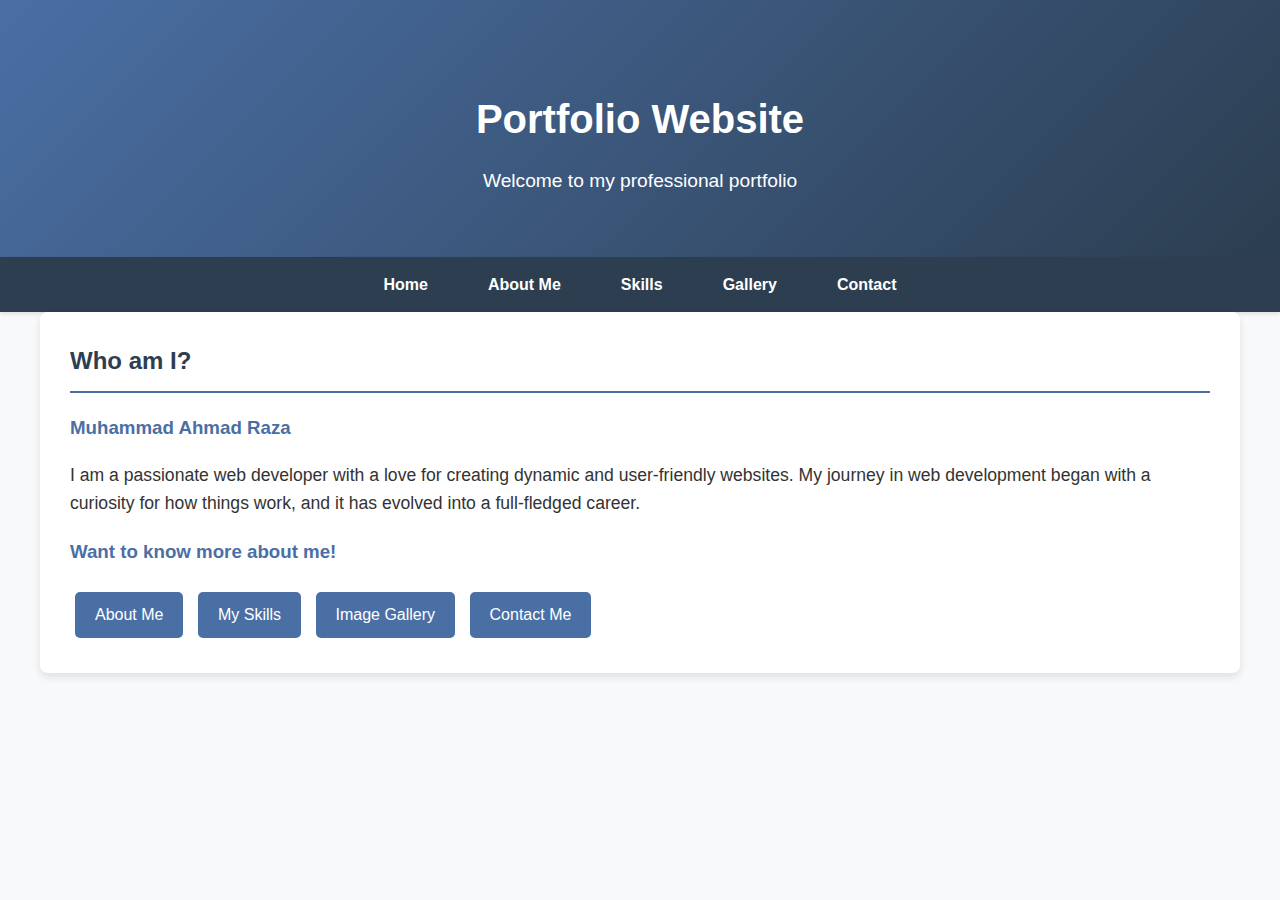
<file: index.html>
<!DOCTYPE html>
<html lang="en">
<head>
    <meta charset="UTF-8">
    <meta name="viewport" content="width=device-width, initial-scale=1.0">
    <title>Home</title>
    <link rel="stylesheet" href="css/style.css">
</head>
<body>
    <header class="home-header">
        <h1>Portfolio Website</h1>
        <p>Welcome to my professional portfolio</p>
    </header>
    
    <nav>
        <ul>
            <li><a href="index.html">Home</a></li>
            <li><a href="hobbies.html">About Me</a></li>
            <li><a href="skills_new.html">Skills</a></li>
            <li><a href="imageGallery_new.html">Gallery</a></li>
            <li><a href="contact.html">Contact</a></li>
        </ul>
    </nav>
    
    <main class="container">
        <div class="intro-section">
            <h2>Who am I?</h2>
            <h3>Muhammad Ahmad Raza</h3>
            <p>I am a passionate web developer with a love for creating dynamic and user-friendly websites. 
                My journey in web development began with a curiosity for how things work, and it has evolved 
                into a full-fledged career.</p>
                
            <h3>Want to know more about me!</h3>
            <div class="button-container">
                <a href="hobbies.html" class="button-link">About Me</a>
                <a href="skills.html" class="button-link">My Skills</a>
                <a href="imageGallery.html" class="button-link">Image Gallery</a>
                <a href="contact.html" class="button-link">Contact Me</a>
            </div>
        </div>
    </main>
</body>
</html>
</file>
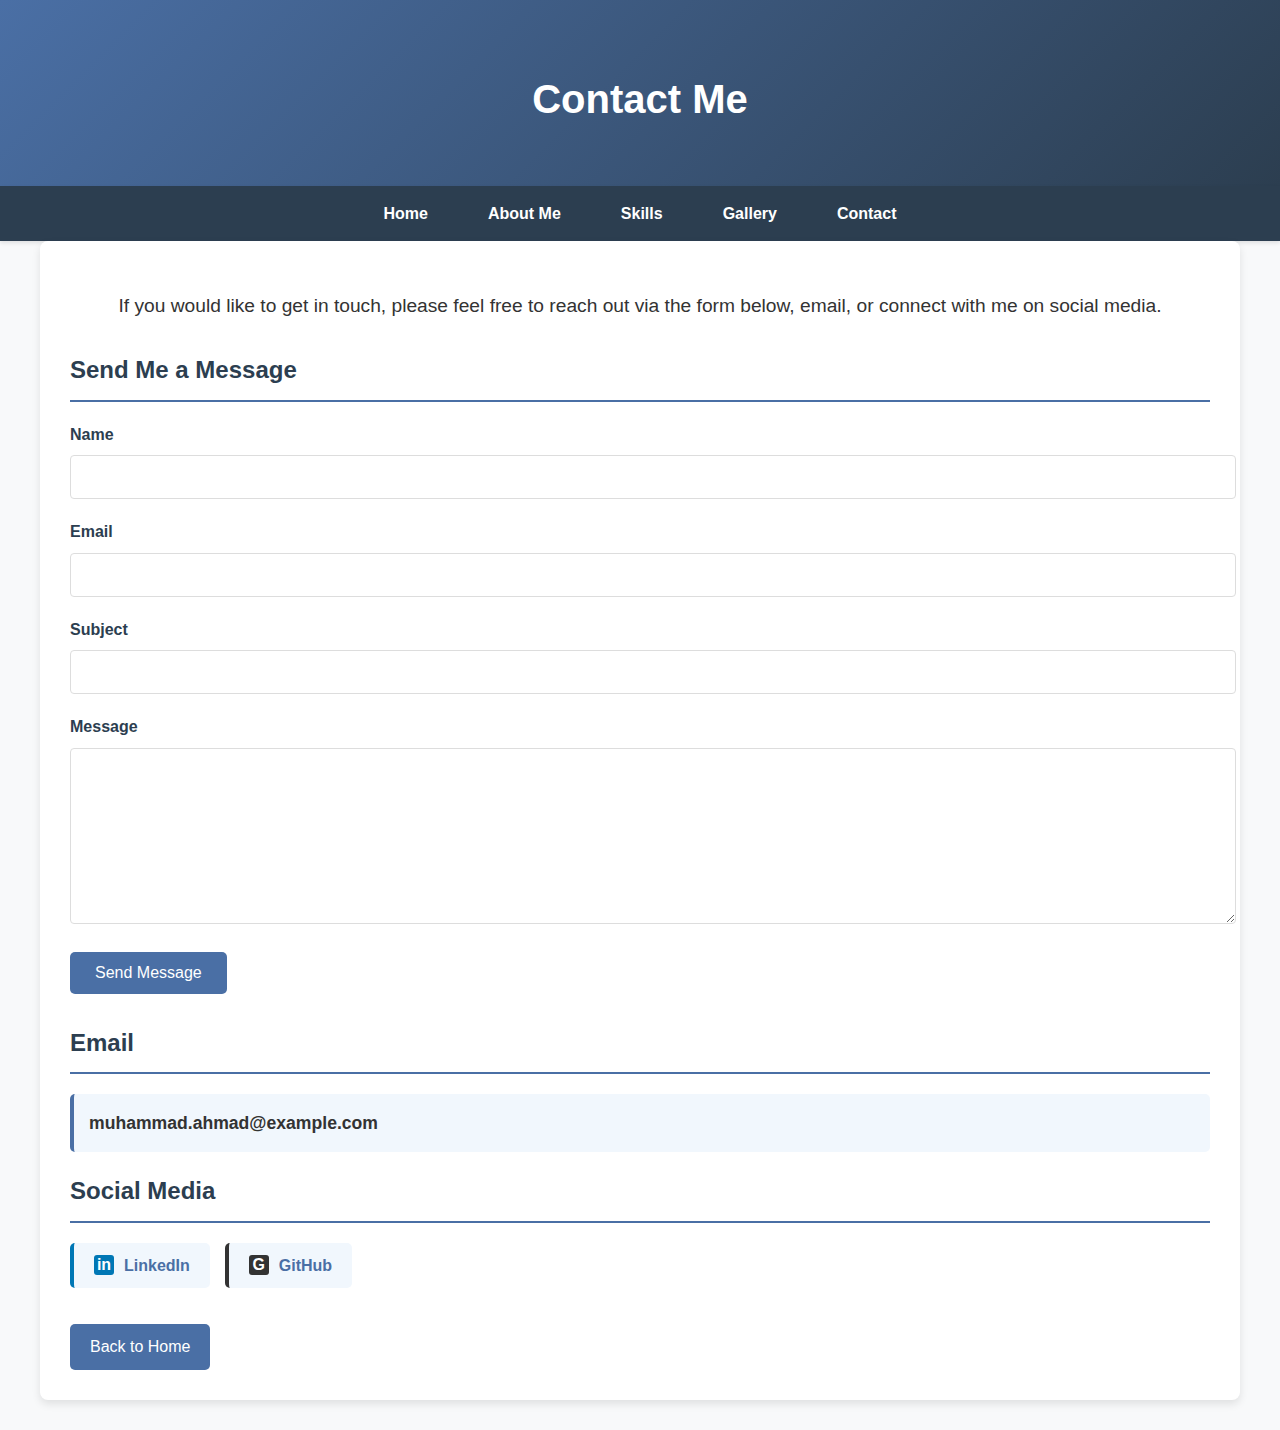
<file: contact.html>
<!DOCTYPE html>
<html lang="en">
<head>
    <meta charset="UTF-8">
    <meta name="viewport" content="width=device-width, initial-scale=1.0">
    <title>Contact</title>
    <link rel="stylesheet" href="css/style.css">
</head>
<body>
    <header>
        <h1>Contact Me</h1>
    </header>
    
    <nav>
        <ul>
            <li><a href="index.html">Home</a></li>
            <li><a href="hobbies.html">About Me</a></li>
            <li><a href="skills_new.html">Skills</a></li>
            <li><a href="imageGallery_new.html">Gallery</a></li>
            <li><a href="contact.html">Contact</a></li>
        </ul>
    </nav>
    
    <main class="container">
        <div class="content-section">
            <p class="center-text">If you would like to get in touch, please feel free to reach out via the form below, email, or connect with me on social media.</p>
            
            <div class="contact-form">
                <h2>Send Me a Message</h2>
                <form action="#" method="post">
                    <div class="form-group">
                        <label for="name">Name</label>
                        <input type="text" id="name" name="name" required>
                    </div>
                    <div class="form-group">
                        <label for="email">Email</label>
                        <input type="email" id="email" name="email" required>
                    </div>
                    <div class="form-group">
                        <label for="subject">Subject</label>
                        <input type="text" id="subject" name="subject" required>
                    </div>
                    <div class="form-group">
                        <label for="message">Message</label>
                        <textarea id="message" name="message" required></textarea>
                    </div>
                    <button type="submit" class="submit-btn">Send Message</button>
                </form>
            </div>
            <div class="contact-info">
                <h2>Email</h2>
                <div class="email-box">
                    <p class="email-text">muhammad.ahmad@example.com</p>
                </div>
                
                <h2>Social Media</h2>
                <ul class="social-links">
                    <li>
                        <a href="https://www.linkedin.com/in/muhammad-ahmad---" class="linkedin-link">
                            <span class="social-icon linkedin-icon">in</span> LinkedIn
                        </a>
                    </li>
                    <li>
                        <a href="https://github.com/muhammad-ahmad---" class="github-link">
                            <span class="social-icon github-icon">G</span> GitHub
                        </a>
                    </li>
                </ul>
            </div>            <a href="home.html" class="back-button">Back to Home</a>
        </div>
    </main>
</body>
</html>
</file>
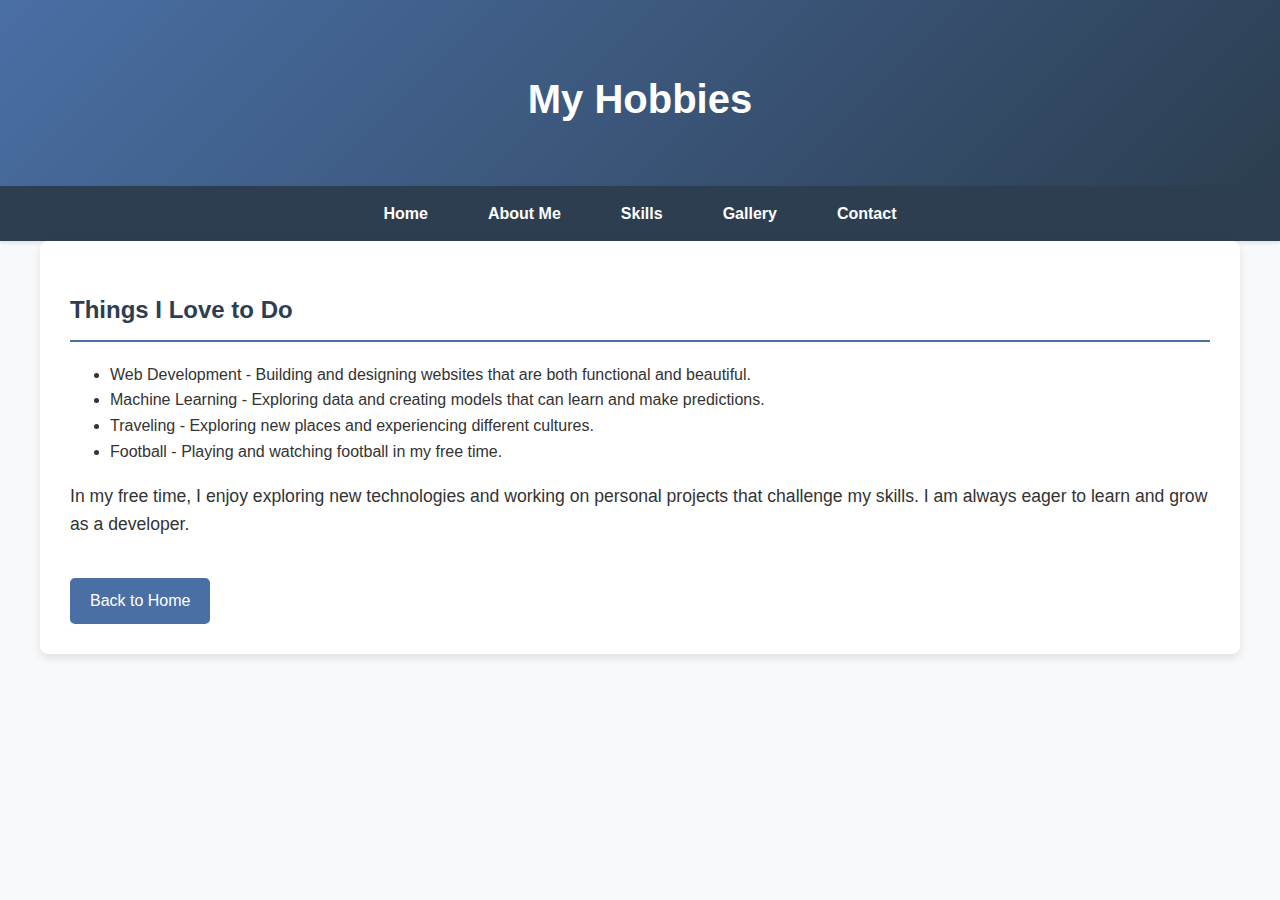
<file: hobbies.html>
<!DOCTYPE html>
<html lang="en">
<head>
    <meta charset="UTF-8">
    <meta name="viewport" content="width=device-width, initial-scale=1.0">
    <title>Hobbies</title>
    <link rel="stylesheet" href="css/style.css">
</head>
<body>
    <header>
        <h1>My Hobbies</h1>
    </header>
    
    <nav>
        <ul>
            <li><a href="index.html">Home</a></li>
            <li><a href="hobbies.html">About Me</a></li>
            <li><a href="skills_new.html">Skills</a></li>
            <li><a href="imageGallery_new.html">Gallery</a></li>
            <li><a href="contact.html">Contact</a></li>
        </ul>
    </nav>
    
    <main class="container">
        <div class="content-section">
            <h2>Things I Love to Do</h2>
            
            <ul class="hobby-list">
                <li>
                    <span class="hobby-item">Web Development</span> - Building and designing websites that are both functional and beautiful.
                </li>
                <li>
                    <span class="hobby-item">Machine Learning</span> - Exploring data and creating models that can learn and make predictions.
                </li>
                <li>
                    <span class="hobby-item">Traveling</span> - Exploring new places and experiencing different cultures.
                </li>
                <li>
                    <span class="hobby-item">Football</span> - Playing and watching football in my free time.
                </li>
            </ul>
            
            <p>In my free time, I enjoy exploring new technologies and working on personal projects that challenge 
                my skills. I am always eager to learn and grow as a developer.</p>
                
            <a href="home.html" class="back-button">Back to Home</a>
        </div>
    </main>
</body>
</html>
</file>
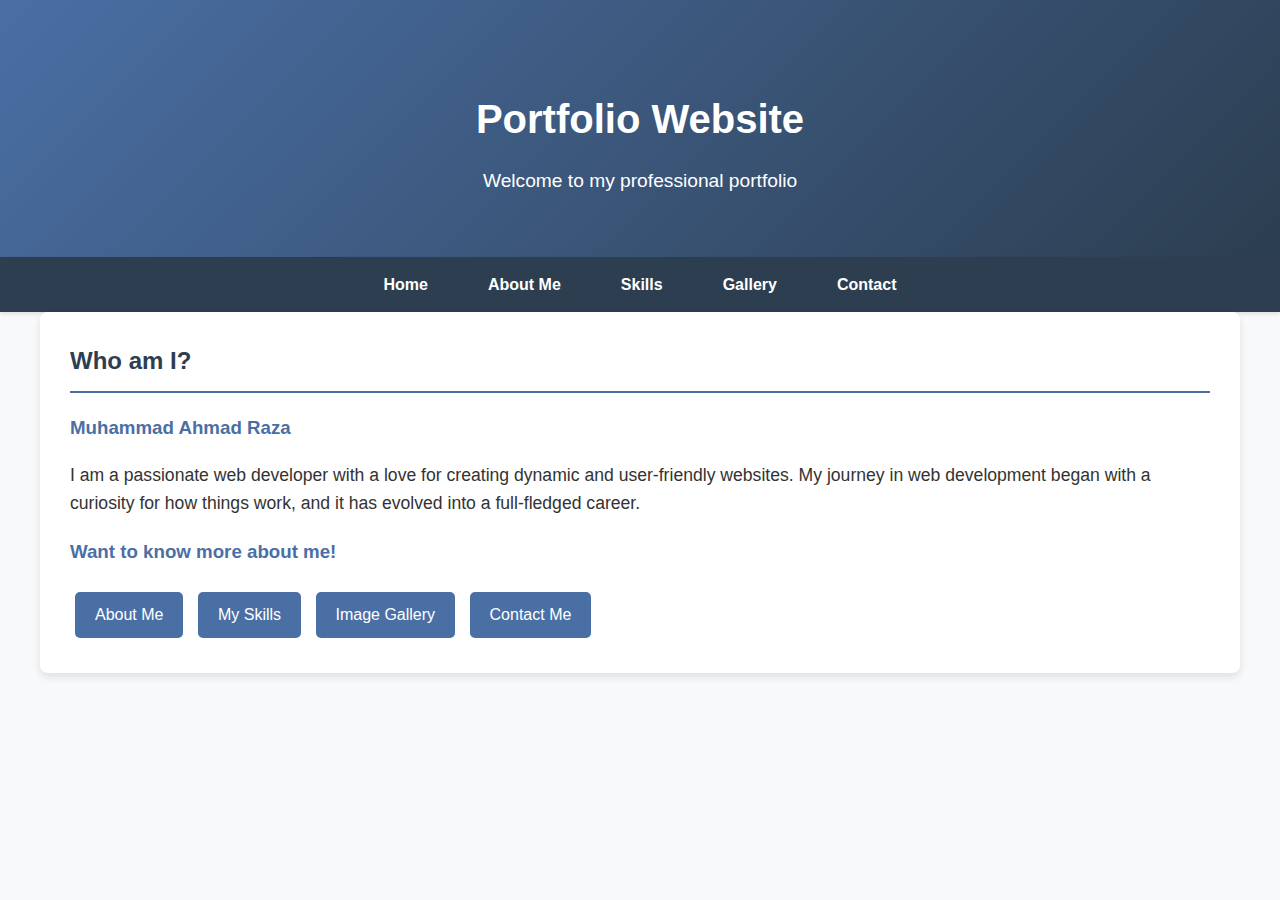
<file: home.html>
<!DOCTYPE html>
<html lang="en">
<head>
    <meta charset="UTF-8">
    <meta name="viewport" content="width=device-width, initial-scale=1.0">
    <title>Home</title>
    <link rel="stylesheet" href="css/style.css">
</head>
<body>
    <header class="home-header">
        <h1>Portfolio Website</h1>
        <p>Welcome to my professional portfolio</p>
    </header>
    
    <nav>
        <ul>
            <li><a href="home.html">Home</a></li>
            <li><a href="hobbies.html">About Me</a></li>
            <li><a href="skills.html">Skills</a></li>
            <li><a href="imageGallery.html">Gallery</a></li>
            <li><a href="contact.html">Contact</a></li>
        </ul>
    </nav>
    
    <main class="container">
        <div class="intro-section">
            <h2>Who am I?</h2>
            <h3>Muhammad Ahmad Raza</h3>
            <p>I am a passionate web developer with a love for creating dynamic and user-friendly websites. 
                My journey in web development began with a curiosity for how things work, and it has evolved 
                into a full-fledged career.</p>
                
            <h3>Want to know more about me!</h3>
            <div class="button-container">
                <a href="hobbies.html" class="button-link">About Me</a>
                <a href="skills.html" class="button-link">My Skills</a>
                <a href="imageGallery.html" class="button-link">Image Gallery</a>
                <a href="contact.html" class="button-link">Contact Me</a>
            </div>
        </div>
    </main>
</body>
</html>
</file>
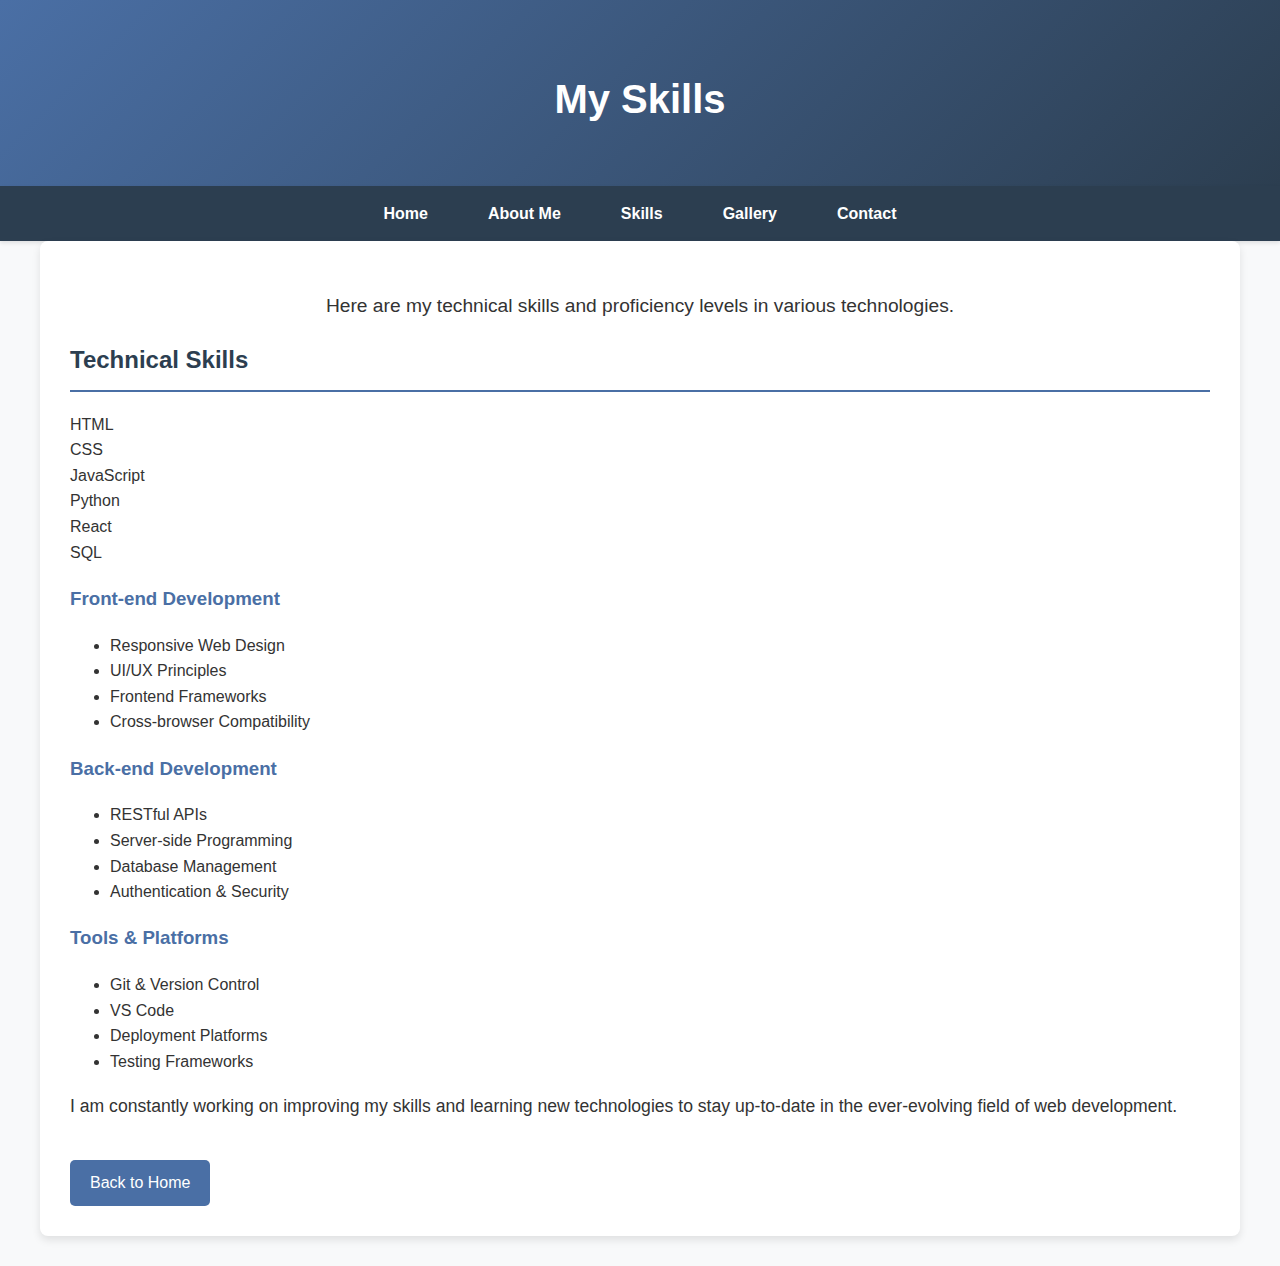
<file: skills_new.html>
<!DOCTYPE html>
<html lang="en">
<head>
    <meta charset="UTF-8">
    <meta name="viewport" content="width=device-width, initial-scale=1.0">
    <title>Skills</title>
    <link rel="stylesheet" href="css/style.css">
</head>
<body>
    <header>
        <h1>My Skills</h1>
    </header>
    
    <nav>
        <ul>
            <li><a href="index.html">Home</a></li>
            <li><a href="hobbies.html">About Me</a></li>
            <li><a href="skills_new.html">Skills</a></li>
            <li><a href="imageGallery_new.html">Gallery</a></li>
            <li><a href="contact.html">Contact</a></li>
        </ul>
    </nav>
    
    <main class="container">
        <div class="content-section">
            <p class="center-text">Here are my technical skills and proficiency levels in various technologies.</p>
            
            <div class="skills-container">
                <h2>Technical Skills</h2>
                
                <!-- HTML Skill -->
                <div class="skill-item">
                    <div class="skill-name">
                        <span>HTML</span>
                    </div>
                    <div class="progress-bar">
                        <div class="progress" style="width: 90%; background-color: #E44D26;"></div>
                    </div>
                </div>
                
                <!-- CSS Skill -->
                <div class="skill-item">
                    <div class="skill-name">
                        <span>CSS</span>
                    </div>
                    <div class="progress-bar">
                        <div class="progress" style="width: 85%; background-color: #264DE4;"></div>
                    </div>
                </div>
                
                <!-- JavaScript Skill -->
                <div class="skill-item">
                    <div class="skill-name">
                        <span>JavaScript</span>
                    </div>
                    <div class="progress-bar">
                        <div class="progress" style="width: 80%; background-color: #F7DF1E;"></div>
                    </div>
                </div>
                
                <!-- Python Skill -->
                <div class="skill-item">
                    <div class="skill-name">
                        <span>Python</span>
                    </div>
                    <div class="progress-bar">
                        <div class="progress" style="width: 75%; background-color: #3776AB;"></div>
                    </div>
                </div>
                
                <!-- React Skill -->
                <div class="skill-item">
                    <div class="skill-name">
                        <span>React</span>
                    </div>
                    <div class="progress-bar">
                        <div class="progress" style="width: 70%; background-color: #61DAFB;"></div>
                    </div>
                </div>
                
                <!-- SQL Skill -->
                <div class="skill-item">
                    <div class="skill-name">
                        <span>SQL</span>
                    </div>
                    <div class="progress-bar">
                        <div class="progress" style="width: 65%; background-color: #336791;"></div>
                    </div>
                </div>
            </div>
            
            <!-- Skill Categories -->
            <div class="skill-categories">
                <div class="category">
                    <h3>Front-end Development</h3>
                    <ul>
                        <li>Responsive Web Design</li>
                        <li>UI/UX Principles</li>
                        <li>Frontend Frameworks</li>
                        <li>Cross-browser Compatibility</li>
                    </ul>
                </div>
                
                <div class="category">
                    <h3>Back-end Development</h3>
                    <ul>
                        <li>RESTful APIs</li>
                        <li>Server-side Programming</li>
                        <li>Database Management</li>
                        <li>Authentication & Security</li>
                    </ul>
                </div>
                
                <div class="category">
                    <h3>Tools & Platforms</h3>
                    <ul>
                        <li>Git & Version Control</li>
                        <li>VS Code</li>
                        <li>Deployment Platforms</li>
                        <li>Testing Frameworks</li>
                    </ul>
                </div>
            </div>
            
            <p>I am constantly working on improving my skills and learning new technologies to stay 
                up-to-date in the ever-evolving field of web development.</p>
                
            <a href="home.html" class="back-button">Back to Home</a>
        </div>
    </main>
</body>
</html>
</file>
<file: css/style.css>
/* Global Styles */
body {
    font-family: 'Segoe UI', Tahoma, Geneva, Verdana, sans-serif;
    margin: 0;
    padding: 0;
    background-color: #f8f9fa;
    color: #333;
    line-height: 1.6;
}

.container {
    max-width: 1200px;
    margin: 0 auto;
    padding: 0 20px;
}

/* Header Styles */
header {
    background: linear-gradient(135deg, #4a6fa5 0%, #2c3e50 100%);
    color: white;
    padding: 40px 20px;
    text-align: center;
    box-shadow: 0 4px 6px rgba(0, 0, 0, 0.1);
}

header h1 {
    font-size: 2.5rem;
    margin-bottom: 15px;
    font-weight: 700;
}

header p {
    font-size: 1.2rem;
    margin: 0;
}

/* Home Page Header */
.home-header {
    padding: 60px 20px;
}

/* Navigation Bar */
nav {
    background-color: #2c3e50;
    padding: 15px 0;
    box-shadow: 0 2px 4px rgba(0, 0, 0, 0.1);
}

nav ul {
    list-style-type: none;
    padding: 0;
    margin: 0;
    display: flex;
    justify-content: center;
}

nav ul li {
    margin: 0 15px;
}

nav ul li a {
    color: white;
    text-decoration: none;
    font-weight: 600;
    padding: 8px 15px;
    border-radius: 4px;
    transition: all 0.3s ease;
}

nav ul li a:hover {
    background-color: #3a506b;
    text-decoration: none;
}

/* Main Content */
main {
    padding: 40px 0;
}

.intro-section, .content-section {
    background-color: white;
    padding: 30px;
    border-radius: 8px;
    box-shadow: 0 4px 8px rgba(0, 0, 0, 0.1);
    margin-bottom: 30px;
}

h2 {
    color: #2c3e50;
    border-bottom: 2px solid #4a6fa5;
    padding-bottom: 10px;
    margin-top: 20px;
    margin-bottom: 20px;
}

.intro-section h2 {
    margin-top: 0;
}

h3 {
    color: #4a6fa5;
}

p {
    margin-bottom: 20px;
    font-size: 1.1rem;
}

/* Button Styles */
.button-link {
    display: inline-block;
    background-color: #4a6fa5;
    color: white;
    padding: 10px 20px;
    margin: 5px;
    border-radius: 5px;
    text-decoration: none;
    transition: all 0.3s;
}

.button-link:hover {
    background-color: #3a506b;
}

.button-container {
    margin-top: 20px;
}

.back-button {
    display: inline-block;
    background-color: #4a6fa5;
    color: white;
    padding: 10px 20px;
    border-radius: 5px;
    text-decoration: none;
    transition: all 0.3s;
    margin-top: 20px;
}

.back-button:hover {
    background-color: #3a506b;
    text-decoration: none;
}

/* Contact Form Styling */
.contact-form {
    margin-top: 30px;
}

.form-group {
    margin-bottom: 20px;
}

.form-group label {
    display: block;
    margin-bottom: 8px;
    font-weight: 600;
    color: #2c3e50;
}

.form-group input, 
.form-group textarea {
    width: 100%;
    padding: 12px;
    border: 1px solid #ddd;
    border-radius: 4px;
    font-size: 1rem;
    font-family: inherit;
}

.form-group textarea {
    height: 150px;
    resize: vertical;
}

.submit-btn {
    background-color: #4a6fa5;
    color: white;
    border: none;
    padding: 12px 25px;
    border-radius: 5px;
    font-size: 1rem;
    cursor: pointer;
    transition: all 0.3s;
}

.submit-btn:hover {
    background-color: #3a506b;
}

/* Contact Info Styling */
.contact-info {
    margin-top: 30px;
}

.email-box {
    padding: 15px;
    background-color: #f1f7fd;
    border-radius: 5px;
    border-left: 4px solid #4a6fa5;
    margin-bottom: 20px;
}

.email-text {
    margin: 0;
    font-weight: 600;
}

/* Social Media Styling */
.social-links {
    list-style-type: none;
    padding: 0;
    display: flex;
    flex-wrap: wrap;
    gap: 15px;
    margin-top: 20px;
}

.social-links li a {
    display: inline-flex;
    align-items: center;
    padding: 10px 20px;
    background-color: #f1f7fd;
    border-radius: 5px;
    text-decoration: none;
    transition: all 0.3s;
    color: #4a6fa5;
    font-weight: 600;
}

.social-links li a:hover {
    background-color: #4a6fa5;
    color: white;
    transform: translateY(-3px);
}

.social-icon {
    display: inline-block;
    width: 20px;
    height: 20px;
    margin-right: 10px;
    border-radius: 3px;
    color: white;
    text-align: center;
    line-height: 20px;
    font-weight: bold;
}

.linkedin-link {
    border-left: 4px solid #0077B5;
}

.github-link {
    border-left: 4px solid #333;
}

.linkedin-icon {
    background-color: #0077B5;
}

.github-icon {
    background-color: #333;
}

/* Gallery Styling */
.gallery-intro {
    text-align: center;
    margin-bottom: 30px;
}

.gallery-intro p {
    font-size: 1.2rem;
    max-width: 700px;
    margin: 0 auto;
}

.gallery-grid {
    list-style-type: none;
    padding: 0;
    margin: 0;
    overflow: hidden; /* Clearfix */
}

.gallery-grid:after {
    content: "";
    display: table;
    clear: both;
}

.gallery-item {
    float: left;
    width: 31%;
    margin: 1%;
    position: relative;
    overflow: hidden;
    border-radius: 8px;
    box-shadow: 0 4px 8px rgba(0, 0, 0, 0.1);
    transition: all 0.3s ease;
}

.gallery-item:hover {
    box-shadow: 0 10px 20px rgba(0, 0, 0, 0.2);
}

.gallery-item img {
    width: 100%;
    height: 250px;
    object-fit: cover;
    display: block;
    transition: all 0.5s ease;
}

.gallery-item:hover img {
    transform: scale(1.05);
}

.image-caption {
    position: absolute;
    bottom: 0;
    left: 0;
    right: 0;
    background: rgba(44, 62, 80, 0.8);
    color: white;
    padding: 15px;
    transform: translateY(100%);
    transition: all 0.3s ease;
}

.gallery-item:hover .image-caption {
    transform: translateY(0);
}

.image-caption h3 {
    margin: 0;
    margin-bottom: 5px;
    color: white;
}

.image-caption p {
    margin: 0;
    font-size: 0.95rem;
}

/* Center text paragraph */
.center-text {
    font-size: 1.2rem;
    text-align: center;
}

/* Utility classes */
.clearfix:after {
    content: "";
    display: table;
    clear: both;
}

/* Responsive Design */
@media screen and (max-width: 768px) {
    header {
        padding: 30px 20px;
    }
    
    .home-header {
        padding: 40px 20px;
    }
    
    nav ul {
        flex-direction: column;
        align-items: center;
    }
    
    nav ul li {
        margin: 8px 0;
    }
    
    .social-links {
        flex-direction: column;
        gap: 10px;
    }
    
    .gallery-item {
        width: 48%; /* Two columns on tablet */
        margin: 1%;
    }
    
    .gallery-item img {
        height: 200px;
    }
}

/* Additional media query for mobile devices */
@media screen and (max-width: 480px) {
    .gallery-item {
        float: none;
        width: 98%; /* Full width on mobile */
        margin: 1% 1% 20px 1%;
    }
}
</file>
